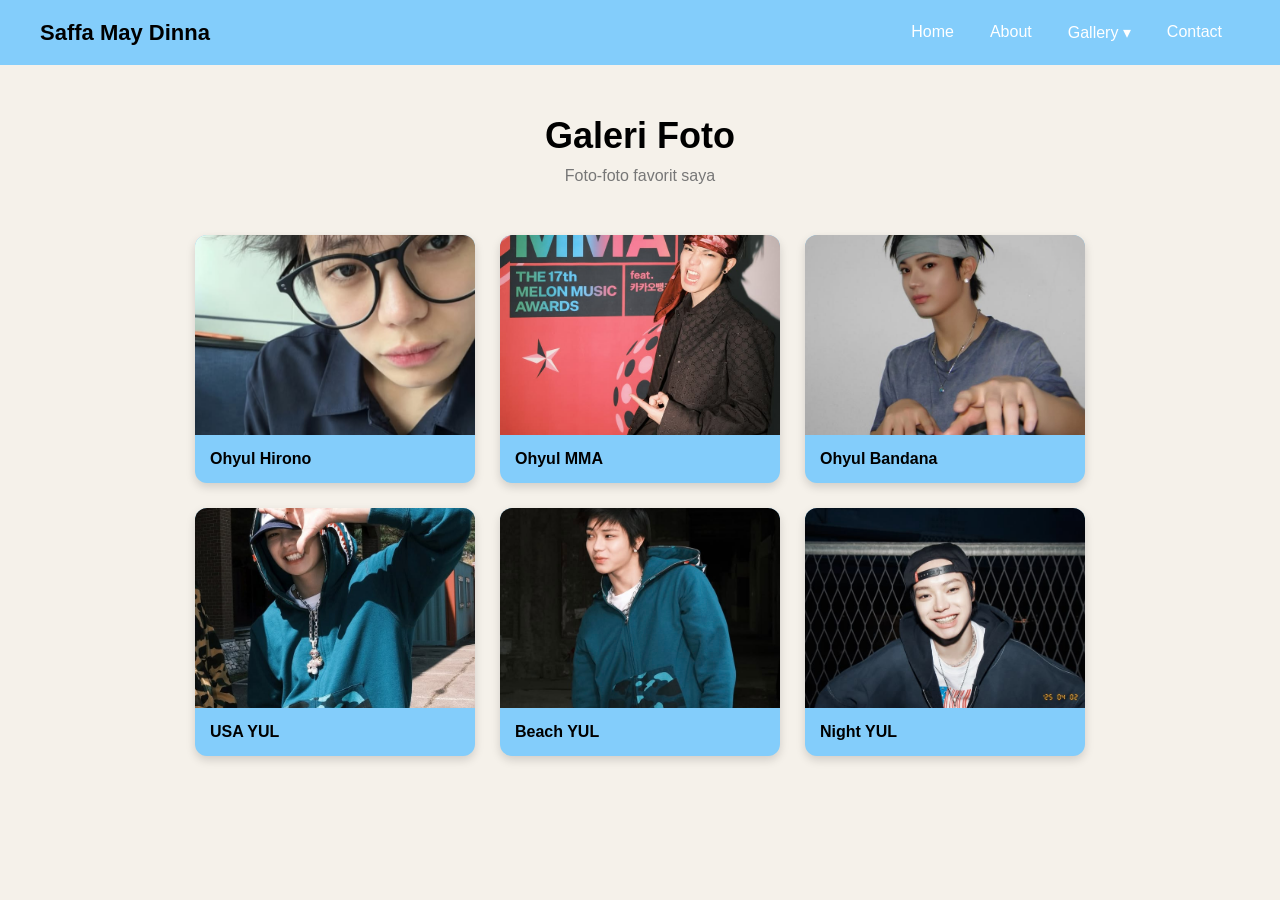
<file: pertemuan12/index.html>
<!DOCTYPE html>
<html lang="id">
<head>
    <meta charset="UTF-8">
    <meta name="viewport" content="width=device-width, initial-scale=1.0">
    <title>Galeri Foto</title>

    <style>
        * {
            box-sizing: border-box;
            margin: 0;
            padding: 0;
        }

        body {
            font-family: Arial, Helvetica, sans-serif;
            background-color: #f5f1ea;
            color: #333;
        }

        /* ================= NAVBAR ================= */

        nav {
            background-color: rgb(131, 205, 251);
            display: flex;
            justify-content: space-between;
            align-items: center;
            padding: 0 40px;
            height: 65px;
        }

        .logo {
            color: black;
            font-size: 22px;
            font-weight: bold;
        }

        .menu {
            display: flex;
            list-style: none;
        }

        .menu li {
            position: relative;
        }

        .menu li a {
            display: block;
            color: white;
            text-decoration: none;
            padding: 23px 18px;
            transition: 0.3s;
        }

        /* Hover navbar */
        .menu li a:hover {
            background-color: pink;
            color: black;
        }

        /* ================= DROPDOWN ================= */

        .dropdown-menu {
            display: none;
            position: absolute;
            top: 65px;
            left: 0;
            background-color: pink;
            list-style: none;
            min-width: 160px;
            z-index: 10;
        }

        .dropdown-menu li {
            width: 100%;
        }

        .dropdown-menu li a {
            padding: 15px;
        }

        /* Dropdown muncul saat hover */
        .dropdown:hover .dropdown-menu {
            display: block;
        }

        /* ================= JUDUL ================= */

        .judul {
            text-align: center;
            padding: 50px 20px 30px;
        }

        .judul h1 {
            font-size: 36px;
            color: black;
            margin-bottom: 10px;
        }

        .judul p {
            color: #777;
        }

        /* ================= GALLERY ================= */

        .gallery {
            max-width: 1000px;
            margin: auto;
            padding: 20px 30px 60px;

            display: flex;
            flex-wrap: wrap;
            justify-content: center;
            gap: 25px;
        }

        .foto {
            width: 280px;
            background-color: rgb(131, 205, 251);
            border-radius: 12px;
            overflow: hidden;
            box-shadow: 0 4px 10px rgba(0, 0, 0, 0.15);
            transition: 0.3s;
        }

        /* Hover pada gambar/gallery */
        .foto:hover {
            transform: translateY(-8px);
            box-shadow: 0 10px 20px rgba(0, 0, 0, 0.25);
        }

        .foto img {
            width: 100%;
            height: 200px;
            object-fit: cover;
            display: block;
            transition: 0.3s;
        }

        .foto:hover img {
            transform: scale(1.05);
        }

        /* Caption */
        .caption {
            text-align: left;
            padding: 15px;
            font-size: 16px;
            font-weight: bold;
            color: black;
        }

        /* ================= RESPONSIVE ================= */

        @media (max-width: 700px) {
            nav {
                padding: 0 15px;
            }

            .menu li a {
                padding: 23px 8px;
                font-size: 14px;
            }

            .logo {
                font-size: 18px;
            }
        }
    </style>
</head>

<body>

    <!-- NAVIGATION BAR -->
    <nav>

        <!-- Logo / Nama -->
        <div class="logo">
            Saffa May Dinna
        </div>

        <!-- Menu -->
        <ul class="menu">

            <li>
                <a href="#">Home</a>
            </li>

            <li>
                <a href="#">About</a>
            </li>

            <!-- Dropdown -->
            <li class="dropdown">
                <a href="#">Gallery ▾</a>

                <ul class="dropdown-menu">
                    <li>
                        <a href="#">Nature</a>
                    </li>

                    <li>
                        <a href="#">Animals</a>
                    </li>

                    <li>
                        <a href="#">Travel</a>
                    </li>
                </ul>
            </li>

            <li>
                <a href="#">Contact</a>
            </li>

        </ul>

    </nav>


    <!-- JUDUL -->
    <div class="judul">
        <h1>Galeri Foto</h1>
        <p>Foto-foto favorit saya</p>
    </div>


    <!-- IMAGE GALLERY -->
    <div class="gallery">

        <!-- Foto 1 -->
        <div class="foto">
            <img src="images/Ohyul(1).jpeg" alt="Ohyul Hirono">
            <div class="caption">
                Ohyul Hirono
            </div>
        </div>

        <!-- Foto 2 -->
        <div class="foto">
            <img src="images/Ohyul(2).jpeg" alt="Ohyul MMA">
            <div class="caption">
                Ohyul MMA
            </div>
        </div>

        <!-- Foto 3 -->
        <div class="foto">
            <img src="images/Ohyul(3).jpeg" alt="Ohyul Bandana">
            <div class="caption">
                Ohyul Bandana
            </div>
        </div>

        <!-- Foto 4 -->
        <div class="foto">
            <img src="images/Ohyul(4).jpeg" alt="USA YUL">
            <div class="caption">
                USA YUL
            </div>
        </div>

        <!-- Foto 5 -->
        <div class="foto">
            <img src="images/Ohyul(5).jpeg" alt="Beach YUL">
            <div class="caption">
                Beach YUL
            </div>
        </div>

        <!-- Foto 6 -->
        <div class="foto">
            <img src="images/Ohyul (6).jpeg" alt="Night YUL">
            <div class="caption">
                Night YUL
            </div>
        </div>

    </div>

</body>
</html>
</file>
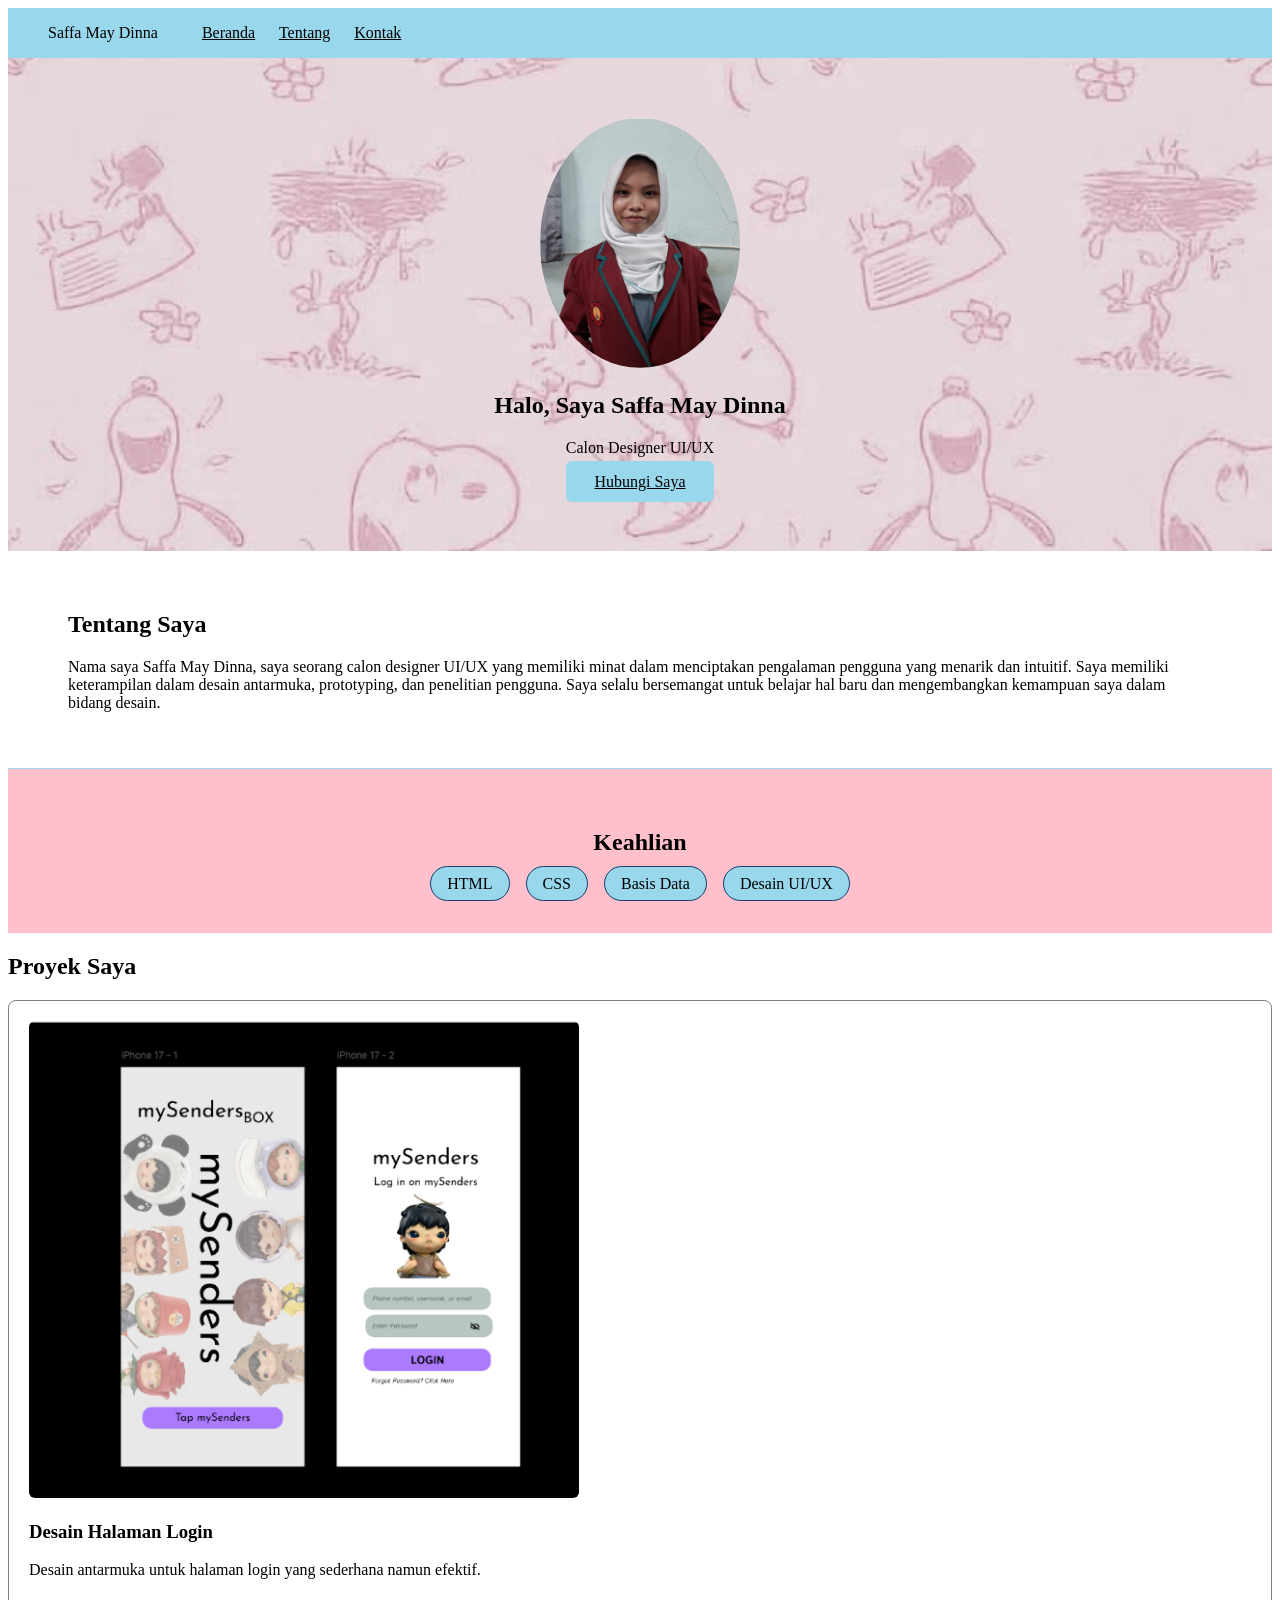
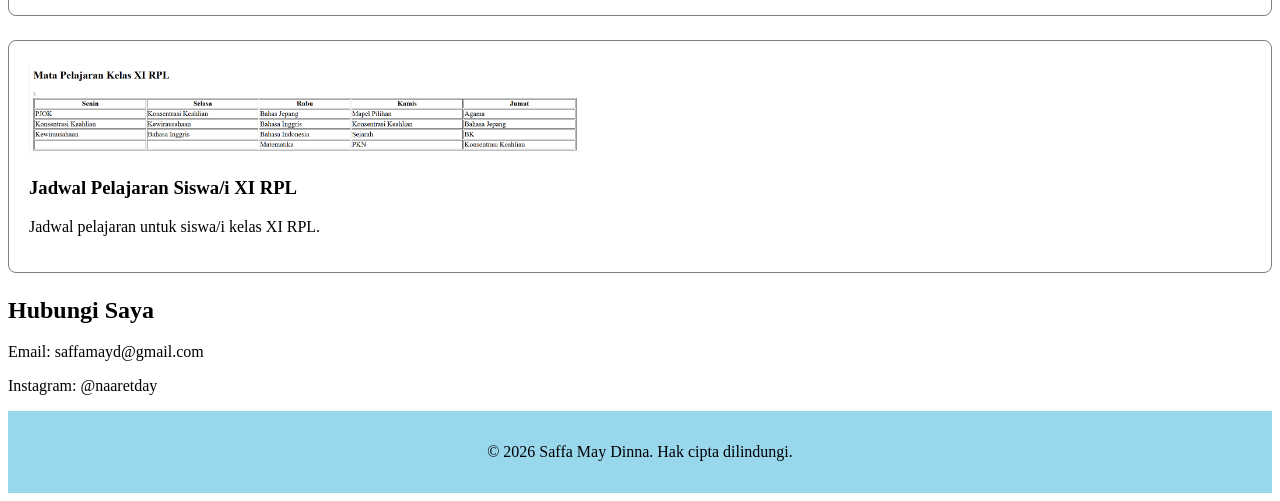
<file: portofoliosaffamaydinna/index.html>
<!DOCTYPE html>
<html lang="en">
<head>
    <meta charset="UTF-8">
    <title>Portofolio Saffa May Dinna</title>
    <link rel="stylesheet" href="style.css">
</head>
<body>
    <header class="navbar">
    <span class="logo">Saffa May Dinna</span>
    <a href="#beranda">Beranda</a>
    <a href="#tentang">Tentang</a>
    <a href="#kontak">Kontak</a>
    </header>

    <section class="hero" id="beranda">
        <img src="images/saffana.png" alt="Foto Nana" class="Foto-Profil" width="200px" height="250px" style="border-radius: 50%;">
        <h1>Halo, Saya Saffa May Dinna</h1>
        <p>Calon Designer UI/UX</p>
        <a href="#kontak" class="btn">Hubungi Saya</a>
    </section>
    <section class="tentang" id="tentang">
        <h2>Tentang Saya</h2>
        <p>Nama saya Saffa May Dinna, saya seorang calon designer UI/UX yang memiliki minat dalam menciptakan pengalaman pengguna yang menarik dan intuitif. Saya memiliki keterampilan dalam desain antarmuka, prototyping, dan penelitian pengguna. Saya selalu bersemangat untuk belajar hal baru dan mengembangkan kemampuan saya dalam bidang desain.</p>
    </section>

    <section class="skill" id="skill">
        <h2>Keahlian</h2>
        <span class="badge">HTML</span>
        <span class="badge">CSS</span>
        <span class="badge">Basis Data</span>
        <span class="badge">Desain UI/UX</span>
    </section>
    <section class="portofolio" id="portofolio">
        <h2>Proyek Saya</h2>
        <div class="card-proyek">
            <img src="images/halamanlogin.png" alt="Proyek 1" width="300px" height="200px">
            <h3>Desain Halaman Login</h3>
            <p>Desain antarmuka untuk halaman login yang sederhana namun efektif.</p>
        </div>
        <div class="card-proyek">
            <img src="images/jadwal.png" alt="Proyek 2" width="300px" height="200px">
            <h3>Jadwal Pelajaran Siswa/i XI RPL</h3>
            <p>Jadwal pelajaran untuk siswa/i kelas XI RPL.</p>
        </div>
    </section>
    <section class="kontak" id="kontak">
        <h2>Hubungi Saya</h2>
        <p>Email: saffamayd@gmail.com</p>
        <p>Instagram: @naaretday</p>
    </section>
    <footer>
        <p>&copy; 2026 Saffa May Dinna. Hak cipta dilindungi.</p>
    </footer>
</body>
</html>
</file>
<file: portofoliosaffamaydinna/style.css>
.navbar
{
    background-color: rgb(153, 215, 236);
    padding: 16px 40px;
}
.navbar .logo
{
    color:black;
    margin-right: 40px;
}
.navbar a
{
    color: black;
    margin-right: 20px;
}
.navbar a:hover
{
   outline: 2px solid pink;
}
.hero
{
    background-color: rgb(153, 215, 236);
    background-image: url(images/supyy.jpeg);
    background-repeat: repeat;
    background-position: center;
    background-size: cover;
    background-attachment: scroll;
    padding: 60px 20px;
    text-align: center;
}
.hero .foto-profil
{
    width: 150px;
    height: 150px;
    border: 4px solid rgb(153, 215, 236);
    margin-bottom: 20px;
    box-sizing: border-box;
    margin-bottom: 20px;
    border-radius: 50px;
}
.hero .btn 
{
background-color: rgb(153, 215, 236);
    color: black;
    padding: 12px 28px;
    margin-top: 16px;
    border-radius: 6px;
}
#tentang 
{
padding: 40px 60px;
margin: 0;
border-bottom: 1px solid rgb(153, 215, 236);
}
.skill {
padding: 40px 60px;
background-color: pink;
}
.skill .badge {
background-color: rgb(153, 215, 236);
color: black;
padding: 8px 16px;
margin: 6px;
border: 1px solid #1F3864;
border-radius: 20px;
box-sizing: border-box;
}
.card-proyek 
{
border: 1px solid gray;
border-radius: 8px;
padding: 20px;
margin-bottom: 24px;
box-sizing: border-box;
}
.card-proyek img 
{
width: 45%;
height: auto;
border-radius: 6px;
}
footer {
background-color: rgb(153, 215, 236);
color: black;
text-align: center;
padding: 16px;
}
.hero, .skill {
text-align: center;
}
</file>
